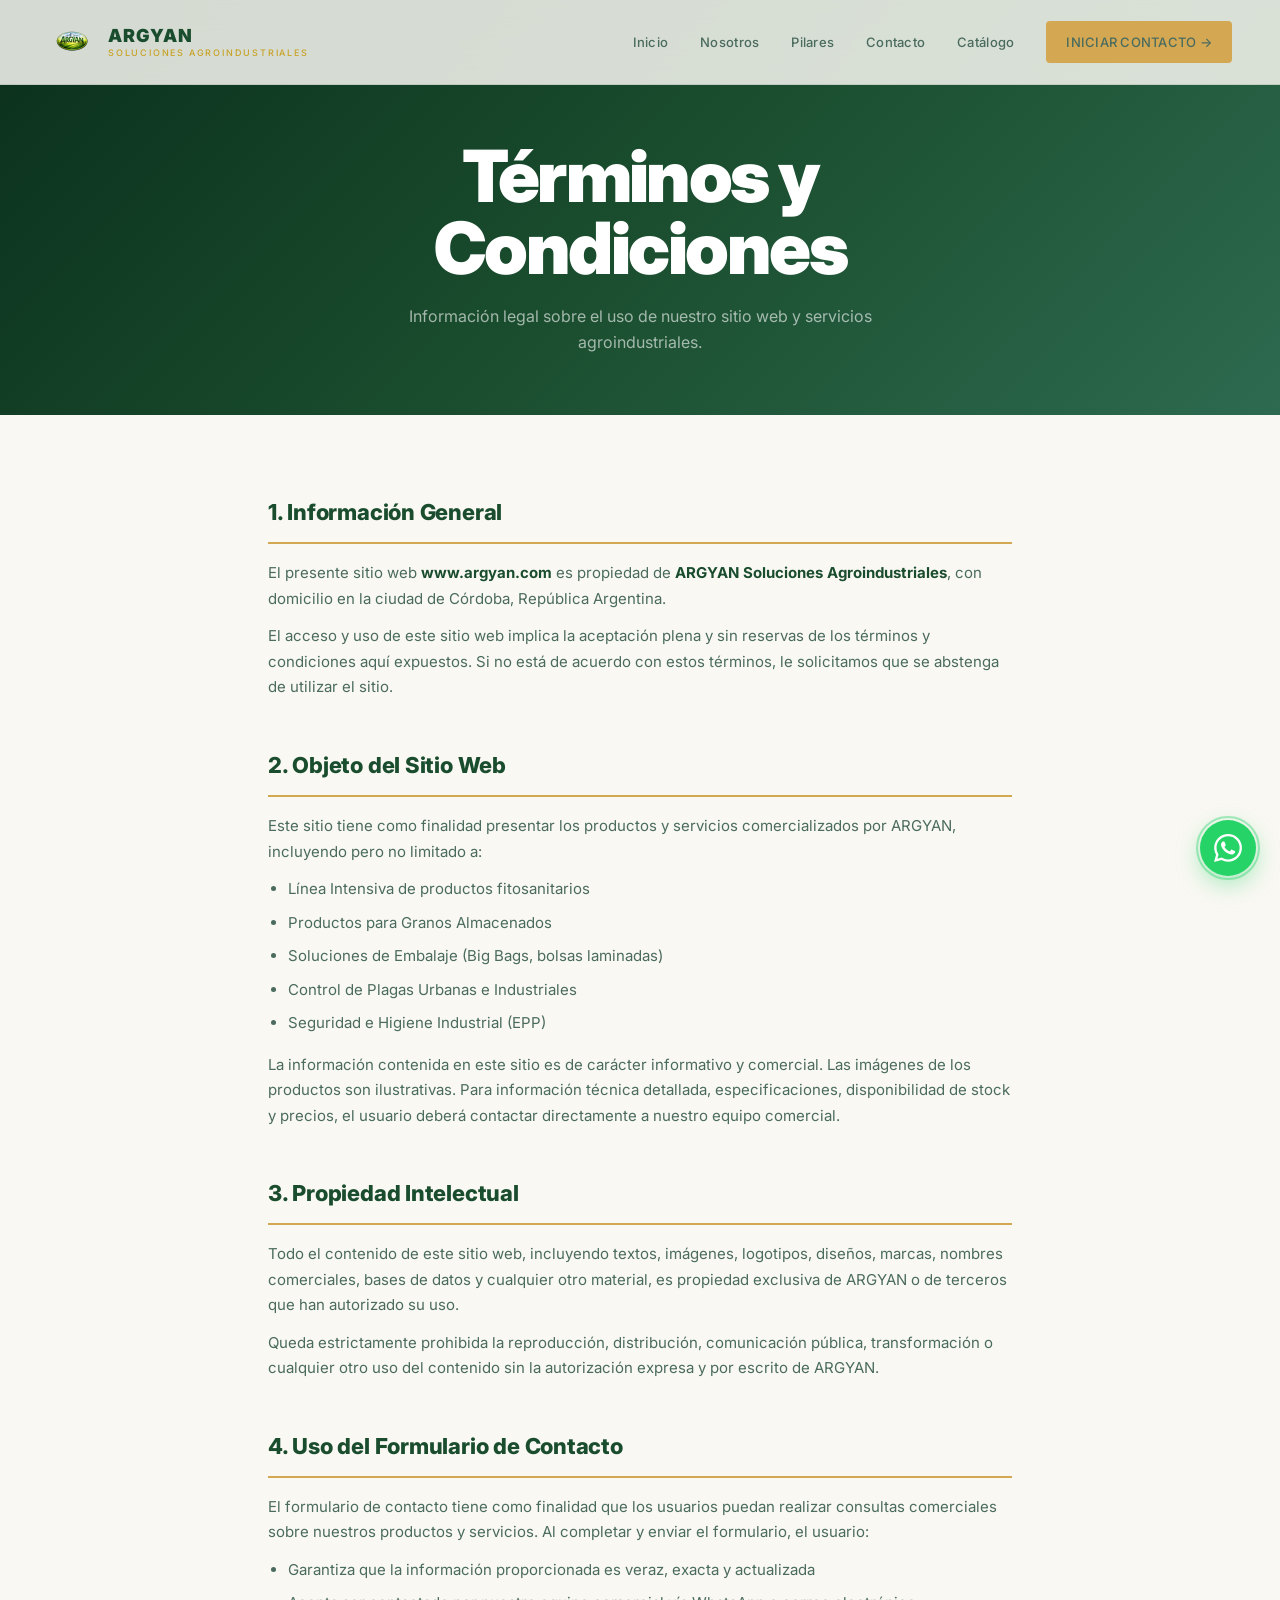
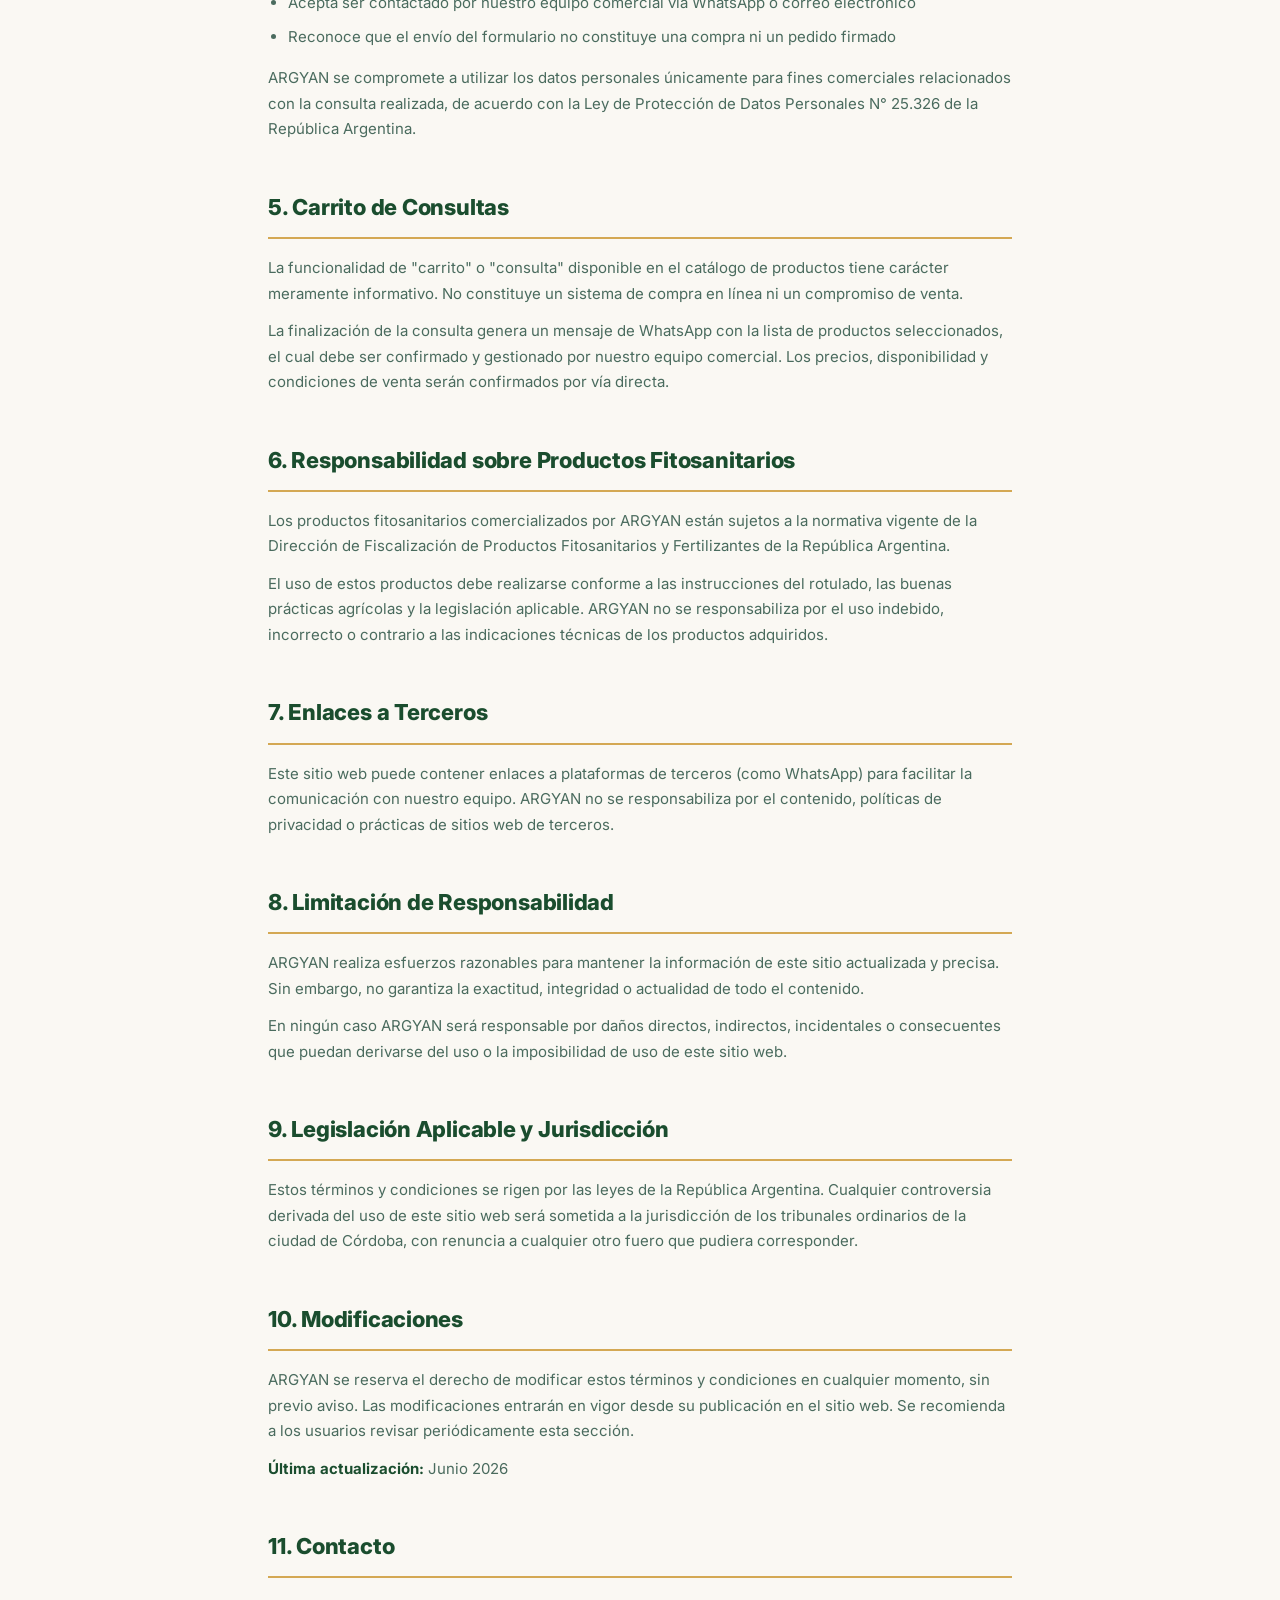
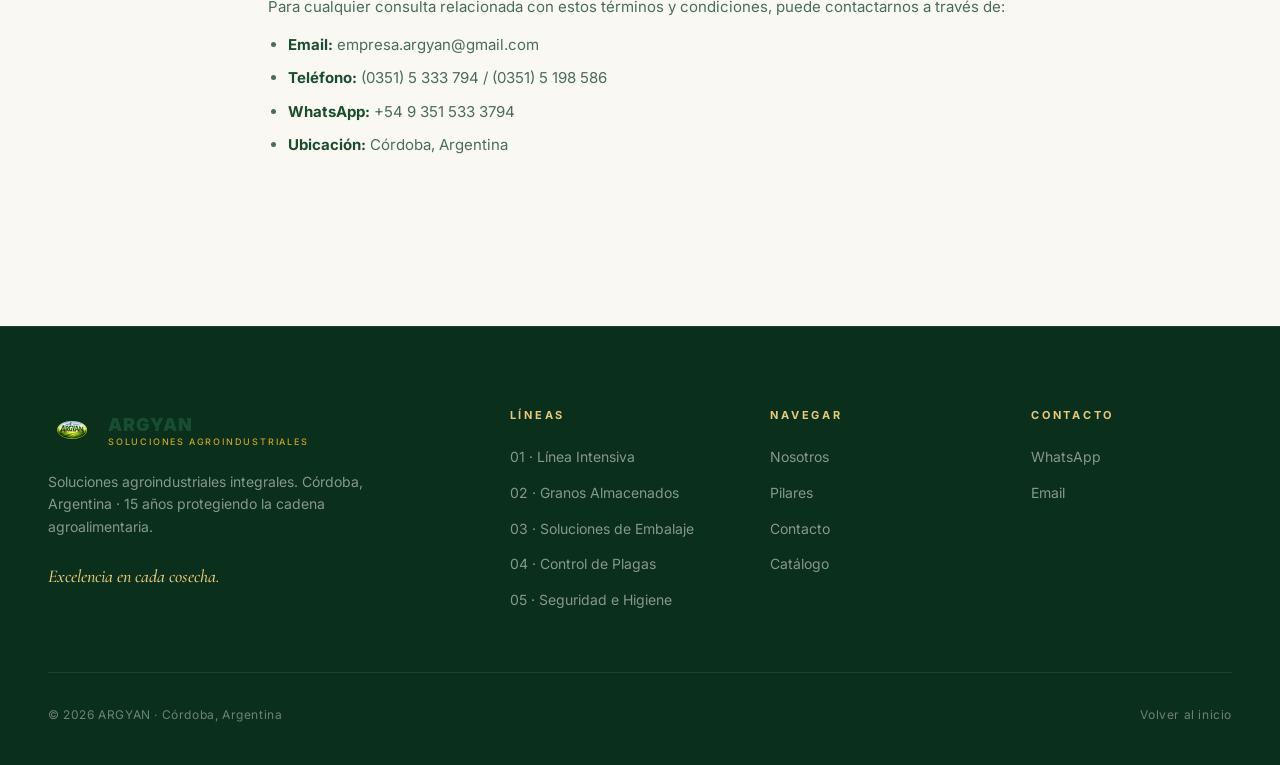
<file: terminosycondiciones.html>
<!DOCTYPE html>
<html lang="es">
<head>
    <meta charset="UTF-8">
    <meta name="viewport" content="width=device-width, initial-scale=1.0">
    <meta name="description" content="Términos y condiciones de uso del sitio web de ARGYAN Soluciones Agroindustriales. Información legal sobre productos fitosanitarios, catálogo y servicios.">
    <meta name="keywords" content="términos y condiciones, política de privacidad, ARGYAN, agroindustria, Argentina">
    <meta name="author" content="ARGYAN">
    <meta name="theme-color" content="#1a4d2e">
    <meta http-equiv="Cache-Control" content="no-cache, no-store, must-revalidate">
    <meta http-equiv="Pragma" content="no-cache">
    <meta http-equiv="Expires" content="0">
    <meta name="format-detection" content="telephone=no">

    <meta property="og:title" content="Términos y Condiciones | ARGYAN">
    <meta property="og:description" content="Información legal sobre el uso de nuestro sitio web y servicios agroindustriales.">
    <meta property="og:type" content="website">
    <meta property="og:url" content="https://www.argyan.com/terminosycondiciones.html">
    <meta property="og:image" content="https://www.argyan.com/assets/og-image.jpg">

    <title>Términos y Condiciones | ARGYAN</title>
    <link rel="icon" type="image/png" href="./assets/sin-fondo.png">
    <link rel="manifest" href="./manifest.json">
    <base target="_self">

    <link rel="preconnect" href="https://fonts.googleapis.com">
    <link rel="preconnect" href="https://fonts.gstatic.com" crossorigin>
    <link href="https://fonts.googleapis.com/css2?family=Inter:wght@300;400;500;600;700;800;900&family=Cormorant+Garamond:ital,wght@0,400;0,500;0,600;0,700;1,400;1,500;1,600;1,700&display=swap" rel="stylesheet">

    <!-- Schema.org -->
    <script type="application/ld+json">
    {
        "@context": "https://schema.org",
        "@type": "WebPage",
        "name": "Términos y Condiciones | ARGYAN",
        "description": "Información legal sobre el uso del sitio web de ARGYAN Soluciones Agroindustriales.",
        "publisher": {
            "@type": "Organization",
            "name": "ARGYAN Soluciones Agroindustriales",
            "url": "https://www.argyan.com"
        }
    }
    </script>

    <style>
    :root{
      --verde-900:#0a2f1c;
      --verde-800:#1a4d2e;
      --verde-700:#2d6a4f;
      --verde-600:#4a8f6a;
      --verde-500:#5aaa7a;
      --verde-400:#7bc99a;
      --verde-300:#a8e0bc;
      --dorado-700:#b8860b;
      --dorado-600:#c9a227;
      --dorado-500:#d4a853;
      --dorado-400:#e8c97a;
      --dorado-300:#f5e6a3;
      --crema-900:#e8e0d0;
      --crema-800:#f0ebe0;
      --crema-700:#f5f0e6;
      --crema-600:#faf8f3;
      --blanco:#FFFFFF;
      --negro:#0a1f14;
      --gris-oscuro:#1a2e22;
      --gris-medio:#4a6b5e;
      --gris-claro:#7a9e8e;
      --linea:rgba(26,77,46,.12);
    }
    *{margin:0;padding:0;box-sizing:border-box}
    html{scroll-behavior:smooth}
    body{
      font-family:'Inter',Helvetica,Arial,sans-serif;
      background:var(--crema-600);
      color:var(--gris-oscuro);
      font-weight:400;
      line-height:1.6;
      overflow-x:hidden;
    }
    a{color:inherit;text-decoration:none}
    button{font-family:inherit;cursor:pointer;border:none;background:none}

    .wrap{max-width:800px;margin:0 auto;padding:0 28px}

    /* NAV */
    .nav{
      position:fixed;top:0;left:0;right:0;z-index:100;
      padding:18px 0;
      background:rgba(250,248,243,.85);
      backdrop-filter:blur(16px);
      -webkit-backdrop-filter:blur(16px);
      border-bottom:1px solid var(--linea);
      transition:all .3s ease;
    }
    .nav.scrolled{padding:12px 0;background:rgba(250,248,243,.95);box-shadow:0 4px 20px rgba(10,47,28,.08)}
    .nav-inner{
      max-width:1240px;margin:0 auto;padding:0 28px;
      display:flex;align-items:center;justify-content:space-between;
    }
    .logo{
      display:flex;align-items:center;gap:12px;
      font-weight:900;font-size:20px;letter-spacing:-.02em;
    }
    .logo-img{width:48px;height:48px;object-fit:contain}
    .logo-text{display:flex;flex-direction:column;line-height:1}
    .logo-text b{font-size:18px;font-weight:900;letter-spacing:.05em;color:var(--verde-800)}
    .logo-text small{font-size:9px;font-weight:500;letter-spacing:.2em;color:var(--dorado-600);text-transform:uppercase;margin-top:3px}
    .nav-links{display:flex;gap:32px;align-items:center}
    .nav-links a{
      font-size:13px;font-weight:500;color:var(--gris-medio);
      transition:color .2s;letter-spacing:.02em;
      position:relative;
    }
    .nav-links a::after{
      content:'';position:absolute;bottom:-4px;left:0;width:0;height:2px;
      background:var(--dorado-500);transition:width .3s ease;
    }
    .nav-links a:hover{color:var(--verde-800)}
    .nav-links a:hover::after{width:100%}
    .nav-cta{
      padding:11px 20px;background:var(--dorado-500);
      color:var(--verde-900);font-size:12px;font-weight:700;
      letter-spacing:.08em;text-transform:uppercase;
      transition:all .2s;border-radius:4px;
    }
    .nav-cta:hover{background:var(--dorado-400);color:var(--verde-900)}
    .menu-btn{display:none;color:var(--verde-800);font-size:24px}
    @media(max-width:880px){
      .nav-links{display:none}
      .menu-btn{display:block}
    }

    /* HERO */
    .hero-terms{
      min-height:40vh;
      display:flex;align-items:center;
      padding:140px 0 60px;
      background:linear-gradient(135deg, var(--verde-900) 0%, var(--verde-800) 50%, var(--verde-700) 100%);
      position:relative;overflow:hidden;
    }
    .hero-terms h1{
      font-size:clamp(36px,6vw,72px);
      line-height:1;font-weight:900;letter-spacing:-.035em;
      color:var(--blanco);text-align:center;
    }
    .hero-terms p{
      max-width:560px;font-size:16px;line-height:1.6;
      color:rgba(255,255,255,.6);text-align:center;margin:20px auto 0;
    }

    /* CONTENT */
    .content{
      padding:80px 0 120px;
      background:var(--crema-600);
    }
    .content-section{margin-bottom:48px}
    .content-section h2{
      font-size:22px;font-weight:800;letter-spacing:-.01em;
      color:var(--verde-800);margin-bottom:16px;
      padding-bottom:12px;border-bottom:2px solid var(--dorado-500);
    }
    .content-section p{
      font-size:15px;line-height:1.7;color:var(--gris-medio);
      margin-bottom:12px;
    }
    .content-section ul{
      margin-left:20px;margin-bottom:16px;
    }
    .content-section ul li{
      font-size:15px;line-height:1.7;color:var(--gris-medio);
      margin-bottom:8px;
    }
    .content-section strong{color:var(--verde-800)}

    /* FOOTER */
    footer{
      background:var(--verde-900);padding:80px 0 40px;
      border-top:1px solid rgba(255,255,255,.08);
    }
    .footer-top{display:grid;grid-template-columns:2fr 1fr 1fr 1fr;gap:60px;margin-bottom:60px}
    footer h4{font-size:11px;letter-spacing:.25em;text-transform:uppercase;color:var(--dorado-400);font-weight:700;margin-bottom:20px}
    footer ul{list-style:none;display:flex;flex-direction:column;gap:10px}
    footer ul a{font-size:14px;color:rgba(255,255,255,.5);transition:color .2s}
    footer ul a:hover{color:var(--dorado-400)}
    .footer-brand p{font-size:14px;color:rgba(255,255,255,.5);line-height:1.6;max-width:340px;margin-top:16px}
    .footer-brand .frase{font-family:'Cormorant Garamond',serif;font-style:italic;color:var(--dorado-400);font-size:18px;margin-top:24px;font-weight:500}
    .footer-bottom{
      display:flex;justify-content:space-between;align-items:center;
      padding-top:32px;border-top:1px solid rgba(255,255,255,.08);
      font-size:12px;color:rgba(255,255,255,.4);letter-spacing:.05em;
    }
    .footer-bottom a{color:rgba(255,255,255,.4);transition:color .2s}
    .footer-bottom a:hover{color:var(--blanco)}

    @media(max-width:780px){
      .footer-top{grid-template-columns:1fr 1fr;gap:40px}
      .footer-brand{grid-column:1/-1}
    }
    @media(max-width:680px){
      .hero-terms{padding:120px 0 40px}
      .footer-bottom{flex-direction:column;gap:12px;text-align:center}
    }

    /* WHATSAPP FLOAT */
    .whatsapp-float{
      position:fixed;bottom:24px;right:24px;z-index:90;
      width:56px;height:56px;border-radius:50%;
      background:#25D366;color:var(--blanco);
      display:flex;align-items:center;justify-content:center;
      box-shadow:0 8px 24px rgba(37,211,102,.4);
      transition:transform .25s;
    }
    .whatsapp-float:hover{transform:scale(1.08)}
    .whatsapp-float svg{width:28px;height:28px}
    .whatsapp-float::before{
      content:'';position:absolute;inset:-4px;border-radius:50%;
      border:2px solid #25D366;opacity:.4;animation:pulse 2s ease-out infinite;
    }
    @keyframes pulse{0%{transform:scale(1);opacity:.4}100%{transform:scale(1.4);opacity:0}}
    </style>
<base target="_blank">
<base target="_blank">
</head>
<body>

<!-- NAV -->
<nav class="nav" id="nav">
  <div class="nav-inner">
    <a href="./index.html" class="logo" aria-label="ARGYAN" target="_self">
      <img src="./assets/sin-fondo.png" alt="ARGYAN" class="logo-img" width="48" height="48">
      <span class="logo-text">
        <b>ARGYAN</b>
        <small>Soluciones Agroindustriales</small>
      </span>
    </a>
    <div class="nav-links">
      <a href="./index.html" target="_self">Inicio</a>
      <a href="./index.html#nosotros" target="_self">Nosotros</a>
      <a href="./index.html#pilares" target="_self">Pilares</a>
      <a href="./index.html#contacto" target="_self">Contacto</a>
      <a href="./catalogo.html" target="_self">Catálogo</a>
      <a href="./index.html#contacto" class="nav-cta" target="_self">Iniciar Contacto →</a>
    </div>
    <button class="menu-btn" id="menuBtn" aria-label="Abrir menú">☰</button>
  </div>
</nav>

<!-- HERO -->
<header class="hero-terms">
  <div class="wrap">
    <h1>Términos y Condiciones</h1>
    <p>Información legal sobre el uso de nuestro sitio web y servicios agroindustriales.</p>
  </div>
</header>

<!-- CONTENT -->
<main class="content">
  <div class="wrap">

    <section class="content-section">
      <h2>1. Información General</h2>
      <p>El presente sitio web <strong>www.argyan.com</strong> es propiedad de <strong>ARGYAN Soluciones Agroindustriales</strong>, con domicilio en la ciudad de Córdoba, República Argentina.</p>
      <p>El acceso y uso de este sitio web implica la aceptación plena y sin reservas de los términos y condiciones aquí expuestos. Si no está de acuerdo con estos términos, le solicitamos que se abstenga de utilizar el sitio.</p>
    </section>

    <section class="content-section">
      <h2>2. Objeto del Sitio Web</h2>
      <p>Este sitio tiene como finalidad presentar los productos y servicios comercializados por ARGYAN, incluyendo pero no limitado a:</p>
      <ul>
        <li>Línea Intensiva de productos fitosanitarios</li>
        <li>Productos para Granos Almacenados</li>
        <li>Soluciones de Embalaje (Big Bags, bolsas laminadas)</li>
        <li>Control de Plagas Urbanas e Industriales</li>
        <li>Seguridad e Higiene Industrial (EPP)</li>
      </ul>
      <p>La información contenida en este sitio es de carácter informativo y comercial. Las imágenes de los productos son ilustrativas. Para información técnica detallada, especificaciones, disponibilidad de stock y precios, el usuario deberá contactar directamente a nuestro equipo comercial.</p>
    </section>

    <section class="content-section">
      <h2>3. Propiedad Intelectual</h2>
      <p>Todo el contenido de este sitio web, incluyendo textos, imágenes, logotipos, diseños, marcas, nombres comerciales, bases de datos y cualquier otro material, es propiedad exclusiva de ARGYAN o de terceros que han autorizado su uso.</p>
      <p>Queda estrictamente prohibida la reproducción, distribución, comunicación pública, transformación o cualquier otro uso del contenido sin la autorización expresa y por escrito de ARGYAN.</p>
    </section>

    <section class="content-section">
      <h2>4. Uso del Formulario de Contacto</h2>
      <p>El formulario de contacto tiene como finalidad que los usuarios puedan realizar consultas comerciales sobre nuestros productos y servicios. Al completar y enviar el formulario, el usuario:</p>
      <ul>
        <li>Garantiza que la información proporcionada es veraz, exacta y actualizada</li>
        <li>Acepta ser contactado por nuestro equipo comercial vía WhatsApp o correo electrónico</li>
        <li>Reconoce que el envío del formulario no constituye una compra ni un pedido firmado</li>
      </ul>
      <p>ARGYAN se compromete a utilizar los datos personales únicamente para fines comerciales relacionados con la consulta realizada, de acuerdo con la Ley de Protección de Datos Personales N° 25.326 de la República Argentina.</p>
    </section>

    <section class="content-section">
      <h2>5. Carrito de Consultas</h2>
      <p>La funcionalidad de "carrito" o "consulta" disponible en el catálogo de productos tiene carácter meramente informativo. No constituye un sistema de compra en línea ni un compromiso de venta.</p>
      <p>La finalización de la consulta genera un mensaje de WhatsApp con la lista de productos seleccionados, el cual debe ser confirmado y gestionado por nuestro equipo comercial. Los precios, disponibilidad y condiciones de venta serán confirmados por vía directa.</p>
    </section>

    <section class="content-section">
      <h2>6. Responsabilidad sobre Productos Fitosanitarios</h2>
      <p>Los productos fitosanitarios comercializados por ARGYAN están sujetos a la normativa vigente de la Dirección de Fiscalización de Productos Fitosanitarios y Fertilizantes de la República Argentina.</p>
      <p>El uso de estos productos debe realizarse conforme a las instrucciones del rotulado, las buenas prácticas agrícolas y la legislación aplicable. ARGYAN no se responsabiliza por el uso indebido, incorrecto o contrario a las indicaciones técnicas de los productos adquiridos.</p>
    </section>

    <section class="content-section">
      <h2>7. Enlaces a Terceros</h2>
      <p>Este sitio web puede contener enlaces a plataformas de terceros (como WhatsApp) para facilitar la comunicación con nuestro equipo. ARGYAN no se responsabiliza por el contenido, políticas de privacidad o prácticas de sitios web de terceros.</p>
    </section>

    <section class="content-section">
      <h2>8. Limitación de Responsabilidad</h2>
      <p>ARGYAN realiza esfuerzos razonables para mantener la información de este sitio actualizada y precisa. Sin embargo, no garantiza la exactitud, integridad o actualidad de todo el contenido.</p>
      <p>En ningún caso ARGYAN será responsable por daños directos, indirectos, incidentales o consecuentes que puedan derivarse del uso o la imposibilidad de uso de este sitio web.</p>
    </section>

    <section class="content-section">
      <h2>9. Legislación Aplicable y Jurisdicción</h2>
      <p>Estos términos y condiciones se rigen por las leyes de la República Argentina. Cualquier controversia derivada del uso de este sitio web será sometida a la jurisdicción de los tribunales ordinarios de la ciudad de Córdoba, con renuncia a cualquier otro fuero que pudiera corresponder.</p>
    </section>

    <section class="content-section">
      <h2>10. Modificaciones</h2>
      <p>ARGYAN se reserva el derecho de modificar estos términos y condiciones en cualquier momento, sin previo aviso. Las modificaciones entrarán en vigor desde su publicación en el sitio web. Se recomienda a los usuarios revisar periódicamente esta sección.</p>
      <p><strong>Última actualización:</strong> Junio 2026</p>
    </section>

    <section class="content-section">
      <h2>11. Contacto</h2>
      <p>Para cualquier consulta relacionada con estos términos y condiciones, puede contactarnos a través de:</p>
      <ul>
        <li><strong>Email:</strong> <a href="mailto:empresa.argyan@gmail.com">empresa.argyan@gmail.com</a></li>
        <li><strong>Teléfono:</strong> <a href="tel:+543515333794">(0351) 5 333 794</a> / <a href="tel:+543515198586">(0351) 5 198 586</a></li>
        <li><strong>WhatsApp:</strong> <a href="https://wa.me/5493515333794">+54 9 351 533 3794</a></li>
        <li><strong>Ubicación:</strong> Córdoba, Argentina</li>
      </ul>
    </section>

  </div>
</main>

<!-- FOOTER -->
<footer>
  <div class="wrap" style="max-width:1240px">
    <div class="footer-top">
      <div class="footer-brand">
        <a href="./index.html" class="logo" aria-label="ARGYAN" target="_self">
          <img src="./assets/sin-fondo.png" alt="ARGYAN" class="logo-img" width="48" height="48">
          <span class="logo-text">
            <b>ARGYAN</b>
            <small>Soluciones Agroindustriales</small>
          </span>
        </a>
        <p>Soluciones agroindustriales integrales. Córdoba, Argentina · 15 años protegiendo la cadena agroalimentaria.</p>
        <p class="frase">Excelencia en cada cosecha.</p>
      </div>

      <div>
        <h4>Líneas</h4>
        <ul>
          <li><a href="./catalogo.html#catalogo-intensiva" target="_self">01 · Línea Intensiva</a></li>
          <li><a href="./catalogo.html#catalogo-almacenados" target="_self">02 · Granos Almacenados</a></li>
          <li><a href="./catalogo.html#catalogo-embalaje" target="_self">03 · Soluciones de Embalaje</a></li>
          <li><a href="./catalogo.html#catalogo-urbanas" target="_self">04 · Control de Plagas</a></li>
          <li><a href="./catalogo.html#catalogo-seguridad" target="_self">05 · Seguridad e Higiene</a></li>
        </ul>
      </div>

      <div>
        <h4>Navegar</h4>
        <ul>
          <li><a href="./index.html#nosotros" target="_self">Nosotros</a></li>
          <li><a href="./index.html#pilares" target="_self">Pilares</a></li>
          <li><a href="./index.html#contacto" target="_self">Contacto</a></li>
          <li><a href="./catalogo.html" target="_self">Catálogo</a></li>
        </ul>
      </div>

      <div>
        <h4>Contacto</h4>
        <ul>
          <li><a href="https://wa.me/5493515333794" rel="noopener" target="_self">WhatsApp</a></li>
          <li><a href="mailto:empresa.argyan@gmail.com" target="_self">Email</a></li>
        </ul>
      </div>
    </div>

    <div class="footer-bottom">
      <div>© 2026 ARGYAN · Córdoba, Argentina</div>
      <div class="links">
        <a href="./index.html" target="_self">Volver al inicio</a>
      </div>
    </div>
  </div>
</footer>

<!-- WHATSAPP FLOAT -->
<a href="https://wa.me/5493515333794?text=Hola!%20Vengo%20de%20la%20web%20de%20ARGYAN%20y%20quiero%20hacer%20una%20consulta." rel="noopener" class="whatsapp-float" aria-label="Contactar por WhatsApp" target="_self">
  <svg viewBox="0 0 24 24" fill="currentColor" width="28" height="28">
    <path d="M17.472 14.382c-.297-.149-1.758-.867-2.03-.967-.273-.099-.471-.148-.67.15-.197.297-.767.966-.94 1.164-.173.199-.347.223-.644.075-.297-.15-1.255-.463-2.39-1.475-.883-.788-1.48-1.761-1.653-2.059-.173-.297-.018-.458.13-.606.134-.133.298-.347.446-.52.149-.174.198-.298.298-.497.099-.198.05-.371-.025-.52-.075-.149-.669-1.612-.916-2.207-.242-.579-.487-.5-.669-.51-.173-.008-.371-.01-.57-.01-.198 0-.52.074-.792.372-.272.297-1.04 1.016-1.04 2.479 0 1.462 1.065 2.875 1.213 3.074.149.198 2.096 3.2 5.077 4.487.709.306 1.262.489 1.694.625.712.227 1.36.195 1.871.118.571-.085 1.758-.719 2.006-1.413.248-.694.248-1.289.173-1.413-.074-.124-.272-.198-.57-.347m-5.421 7.403h-.004a9.87 9.87 0 01-5.031-1.378l-.361-.214-3.741.982.998-3.648-.235-.374a9.86 9.86 0 01-1.51-5.26c.001-5.45 4.436-9.884 9.888-9.884 2.64 0 5.122 1.03 6.988 2.898a9.825 9.825 0 012.893 6.994c-.003 5.45-4.437 9.884-9.885 9.884m8.413-18.297A11.815 11.815 0 0012.05 0C5.495 0 .16 5.335.157 11.892c0 2.096.547 4.142 1.588 5.945L.057 24l6.305-1.654a11.882 11.882 0 005.683 1.448h.005c6.554 0 11.89-5.335 11.893-11.893a11.821 11.821 0 00-3.48-8.413z"/>
  </svg>
</a>

<script>
// Nav scroll effect
const nav = document.getElementById('nav');
window.addEventListener('scroll', () => {
  if (window.scrollY > 30) nav.classList.add('scrolled');
  else nav.classList.remove('scrolled');
}, { passive: true });

// Mobile menu
const menuBtn = document.getElementById('menuBtn');
const navLinks = document.querySelector('.nav-links');
let menuOpen = false;
menuBtn.addEventListener('click', () => {
  menuOpen = !menuOpen;
  if (menuOpen) {
    navLinks.setAttribute('style', 'display:flex !important;flex-direction:column;position:absolute;top:100%;left:0;right:0;background:#faf8f3;padding:24px;border-bottom:1px solid rgba(26,77,46,.12);gap:20px;align-items:flex-start;z-index:100');
    menuBtn.textContent = '✕';
    menuBtn.setAttribute('aria-label', 'Cerrar menú');
  } else {
    navLinks.removeAttribute('style');
    menuBtn.textContent = '☰';
    menuBtn.setAttribute('aria-label', 'Abrir menú');
  }
});
navLinks.querySelectorAll('a').forEach(a => {
  a.addEventListener('click', () => {
    if (menuOpen) {
      navLinks.removeAttribute('style');
      menuBtn.textContent = '☰';
      menuBtn.setAttribute('aria-label', 'Abrir menú');
      menuOpen = false;
    }
  });
});
</script>

</body>
</html>
</file>
